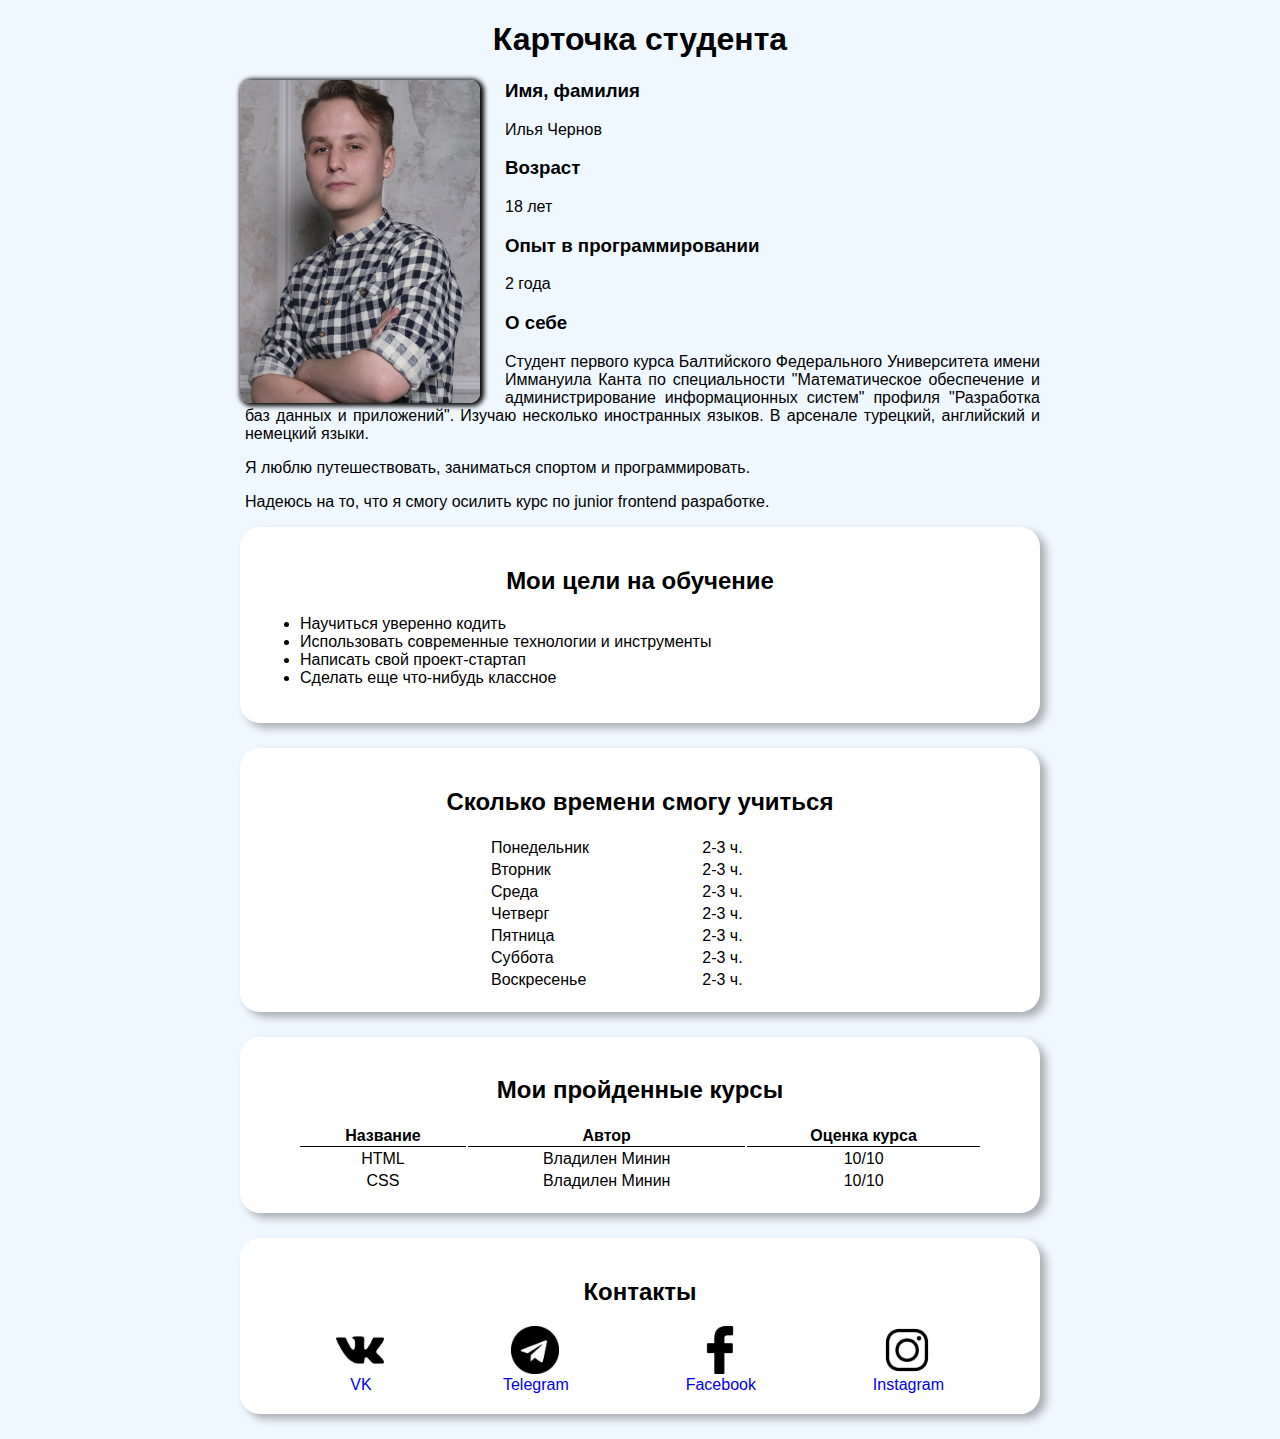
<file: basic_module/10-introduction-into-webdev/index.html>
<!DOCTYPE html>
<html lang="en">

<head>
    <meta charset="UTF-8">
    <meta http-equiv="X-UA-Compatible" content="IE=edge">
    <meta name="viewport" content="width=device-width, initial-scale=1.0">
    <link rel="stylesheet" href="css/style.css">
    <title>CV</title>
</head>

<body>
    <div class="container">
        <h1 class="title">Карточка студента</h1>

        <!-- КАРТОЧКА С ИНФО -->
        <div class="info">
            <div class="info-img">
                <img src="img/avatar.png" alt="My photo" width="240px" class="avatar">
            </div>
            <div class="info-div">
                <p class="info-text">
                <h3>Имя, фамилия</h3>
                Илья Чернов
                <h3>Возраст</h3>
                18 лет
                <h3>Опыт в программировании</h3>
                2 года
                <h3>О себе</h3>
                <p class="para"> Cтудент первого курса Балтийского Федерального Университета имени Иммануила Канта по
                    специальности "Математическое
                    обеспечение и администрирование информационных систем" профиля "Разработка баз данных и приложений".
                    Изучаю
                    несколько иностранных языков. В арсенале турецкий, английский и немецкий языки. </p>
                <p>Я люблю путешествовать, заниматься спортом и программировать. </p>
                <p>Надеюсь на то, что я смогу осилить курс по junior frontend разработке.</p>
                </p>
            </div>
        </div>
        <!-- КОНЕЦ БЛОКА КАРТОЧКА С ИНФО -->

        <!-- КАРТОЧКИ С ИНФОЙ ДАЛЕЕ ПО МАКЕТУ -->
        <div class="card">
            <h2 class="title">Мои цели на обучение</h2>
            <ul>
                <li>Научиться уверенно кодить</li>
                <li>Использовать современные технологии и инструменты</li>
                <li>Написать свой проект-стартап</li>
                <li>Сделать еще что-нибудь классное</li>
            </ul>
        </div>

        <div class="card">
            <h2 class="title">Сколько времени смогу учиться</h2>
            <table class="table">
                <tr>
                    <td>Понедельник</td>
                    <td>2-3 ч.</td>
                </tr>
                <tr>
                    <td>Вторник</td>
                    <td>2-3 ч.</td>
                </tr>
                <tr>
                    <td>Среда</td>
                    <td>2-3 ч.</td>
                </tr>
                <tr>
                    <td>Четверг</td>
                    <td>2-3 ч.</td>
                </tr>
                <tr>
                    <td>Пятница</td>
                    <td>2-3 ч.</td>
                </tr>
                <tr>
                    <td>Суббота</td>
                    <td>2-3 ч.</td>
                </tr>
                <tr>
                    <td>Воскресенье</td>
                    <td>2-3 ч.</td>
                </tr>
            </table>
        </div>

        <div class="card">
            <h2 class="title">Мои пройденные курсы</h2>
            <table class="table-info">
                <tr>
                    <th>Название</th>
                    <th>Автор</th>
                    <th>Оценка курса</th>
                </tr>

                <tr>
                    <td>HTML</td>
                    <td>Владилен Минин</td>
                    <td>10/10</td>
                </tr>

                <tr>
                    <td>СSS</td>
                    <td>Владилен Минин</td>
                    <td>10/10</td>
                </tr>
            </table>
        </div>

        <div class="card">
            <h2 class="title">Контакты</h2>
            <div class="smset">
                <div class="social-media-card">
                    <div class="social-media-icon"><a href="#"><img src="img/sm-icons/vk-512-512.png"
                                style="width: 48px;" alt="vk-icon"></a></div>
                    <div class="sm-title"><a href="https://vk.com/i.a.chernov">VK</a></div>
                </div>
                <div class="social-media-card">
                    <div class="social-media-icon"><a href="#"><img src="img/sm-icons/tg-512-512.png"
                                style="width: 48px;" alt="Telegram Icon"></a></div>
                    <div class="sm-title"><a href="https://t.me/iachernov">Telegram</a></div>
                </div>

                <div class="social-media-card">
                    <div class="social-media-icon"><a href="#"><img src="img/sm-icons/fb-512-512.png"
                                style="width: 48px;" alt="Facebook icon"></a></div>
                    <div class="sm-title"><a href="https://fb.com/chiastr">Facebook</a></div>
                </div>

                <div class="social-media-card">
                    <div class="social-media-icon"><a href="#"><img src="img/sm-icons/insta-512-512.png"
                                style="width: 48px;" alt="Instagram icon"></a></div>
                    <div class="sm-title"><a href="https://instagram.com/insta">Instagram</a></div>
                </div>
            </div>
        </div>
    </div>
</body>

</html>
</file>
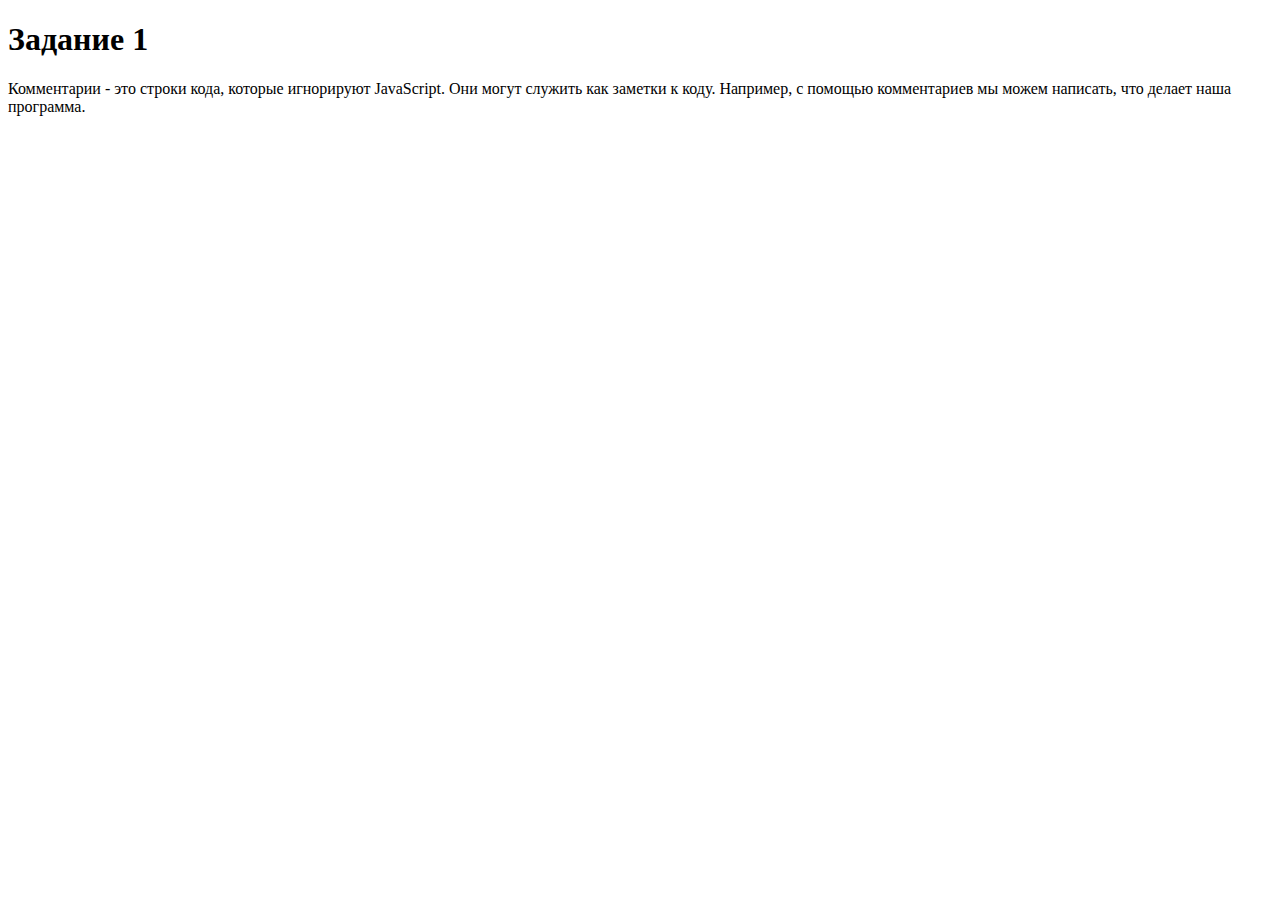
<file: m1_js_basics/2-syntax/index.html>
<!DOCTYPE html>
<html lang="en">

<head>
    <meta charset="UTF-8">
    <meta http-equiv="X-UA-Compatible" content="IE=edge">
    <meta name="viewport" content="width=device-width, initial-scale=1.0">
    <title>Document</title>
</head>

<body>
    <h1>Задание 1</h1>
    <p>Комментарии - это строки кода, которые игнорируют JavaScript. Они могут служить как заметки к коду. Например, с
        помощью комментариев мы можем написать, что делает наша программа.
        <script src="index.js"></script>
</body>

</html>
</file>
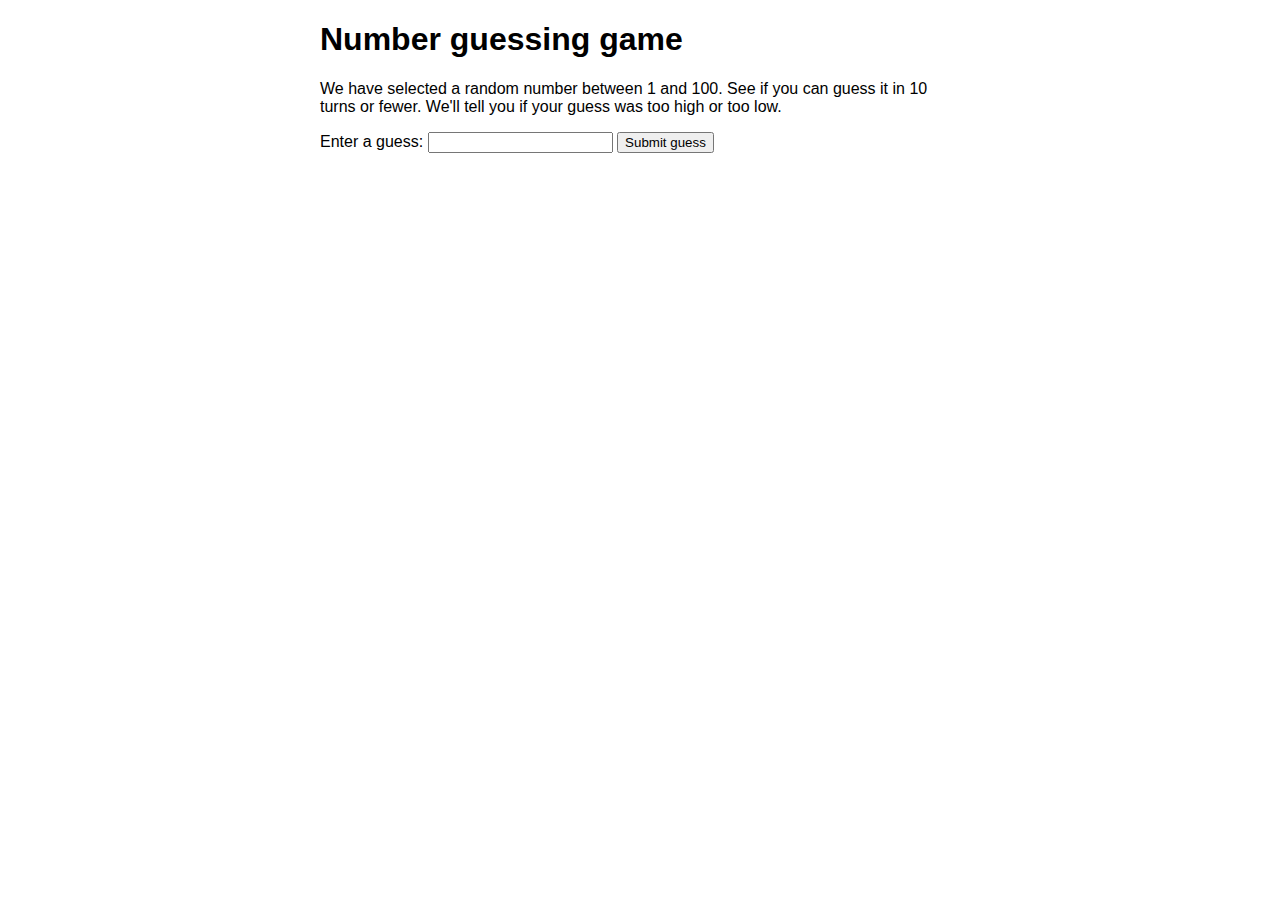
<file: basic_module/15-first-interaction-with-js/number-guessing-game.html>
<!DOCTYPE html>
<html>
  <head>
    <meta charset="utf-8">

    <title>Number guessing game</title>

    <style>
      html {
        font-family: sans-serif;
      }

      body {
        width: 50%;
        max-width: 800px;
        min-width: 480px;
        margin: 0 auto;
      }

      .lastResult {
        color: white;
        padding: 3px;
      }
    </style>
  </head>

  <body>
    <h1>Number guessing game</h1>

    <p>We have selected a random number between 1 and 100. See if you can guess it in 10 turns or fewer. We'll tell you if your guess was too high or too low.</p>

    <div class="form">
      <label for="guessField">Enter a guess: </label>
      <input type="text" id="guessField" class="guessField">
      <input type="submit" value="Submit guess" class="guessSubmit">
    </div>

    <div class="resultParas">
      <p class="guesses"></p>
      <p class="lastResult"></p>
      <p class="lowOrHi"></p>
    </div>

    <script>
        // Объявляем переменные для хранения данных
        var randomNumber = Math.floor(Math.random() * 100) + 1;
        // Ссылки на абзацы результатов в HTML (Исп. для вставки зн. в абзацы)
        var guesses = document.querySelector('.guesses');
        var lastResult = document.querySelector('.lastResult');
        var lowOrHi = document.querySelector('.lowOrHi');
        // Ссылки на форму ввода текста и кнопку отправки
        var guessSubmit = document.querySelector('.guessSubmit');
        var guessField = document.querySelector('.guessField');
        var guessCount = 1;
        var resetButton;

        function checkGuess() {
            var userGuess = Number(guessField.value);
            if (guessCount === 1) {
                guesses.textContent = 'Previous guesses: ';
            }
            guesses.textContent += userGuess + ' ';

            if (userGuess === randomNumber) {
                lastResult.textContent = 'Congratulations! You got it right!';
                lastResult.style.backgroundColor = 'green';
                lowOrHi.textContent = '';
                setGameOver();
            } else if (guessCount === 10) {
                lastResult.textContent = '!!!GAME OVER!!!';
                setGameOver();
            } else {
                lastResult.textContent = 'Wrong!';
                lastResult.style.backgroundColor = 'red';
                if(userGuess < randomNumber) {
                lowOrHi.textContent = 'Last guess was too low!';
                } else if(userGuess > randomNumber) {
                lowOrHi.textContent = 'Last guess was too high!';
                }
            }
guessSumbit.addEventListener('click', checkGuess);
            guessCount++;
            guessField.value = '';
            guessField.focus();
}

    </script>
  </body>
</html>
</file>
<file: basic_module/10-introduction-into-webdev/css/style.css>
body {
    background-color: aliceblue;
    font-family: 'Roboto', sans-serif;
}

.container {
    max-width: 800px;
    min-width: 350px;
    margin: auto;
}


.avatar {
    border-radius: 10px;
    box-shadow: 2px 1px 5px 2px;
}

.info-div {
    margin-left: 5px;
}

.info-text {
    float: right;
}



.info-img {
    float: left;
    margin-right: 25px;
}

.title {
    text-align: center;
}

.para {
    text-align: justify;

}

.card {
    background-color: white;
    padding: 20px;
    border-radius: 20px;
    box-shadow: 6px 5px 9px 0px rgba(0, 0, 0, 0.3);
    margin-bottom: 25px;
}

.table {
    margin: auto;
    width: 40%;
}

.table td {
    text-align: left;
}

.table-info {

    margin: auto;
    width: 90%;
}

.table-info th {
    border-bottom: 1px solid black;
}

.table-info th,
.table-info td {
    text-align: center;
}

.social-media-icon {
    width: 50px;
    height: 50px;
}


.smset {
    display: flex;
    justify-content: space-between;
    margin: auto;
    width: 80%;
}

.social-media-card {
    display: flex;
    flex-direction: column;
    align-items: center;
}

.social-media-card a {
    text-decoration: none;
}


@media (max-width: 650px) {

    .info {
        display: flex;
        flex-direction: column;
    }

    .info-img {
        margin: auto;
    }

    .card {
        min-width: 350px;
    }

    .info-text {
        min-width: 350px;
    }

    .smset {
        width: 100%;
    }

    .sm-icon-img {
        width: 48px;
    }

    .table {
        width: 80%;
    }
}

/* Roboto Font */
@import url('https://fonts.googleapis.com/css2?family=Roboto:ital,wght@0,400;1,100&display=swap');
</file>
